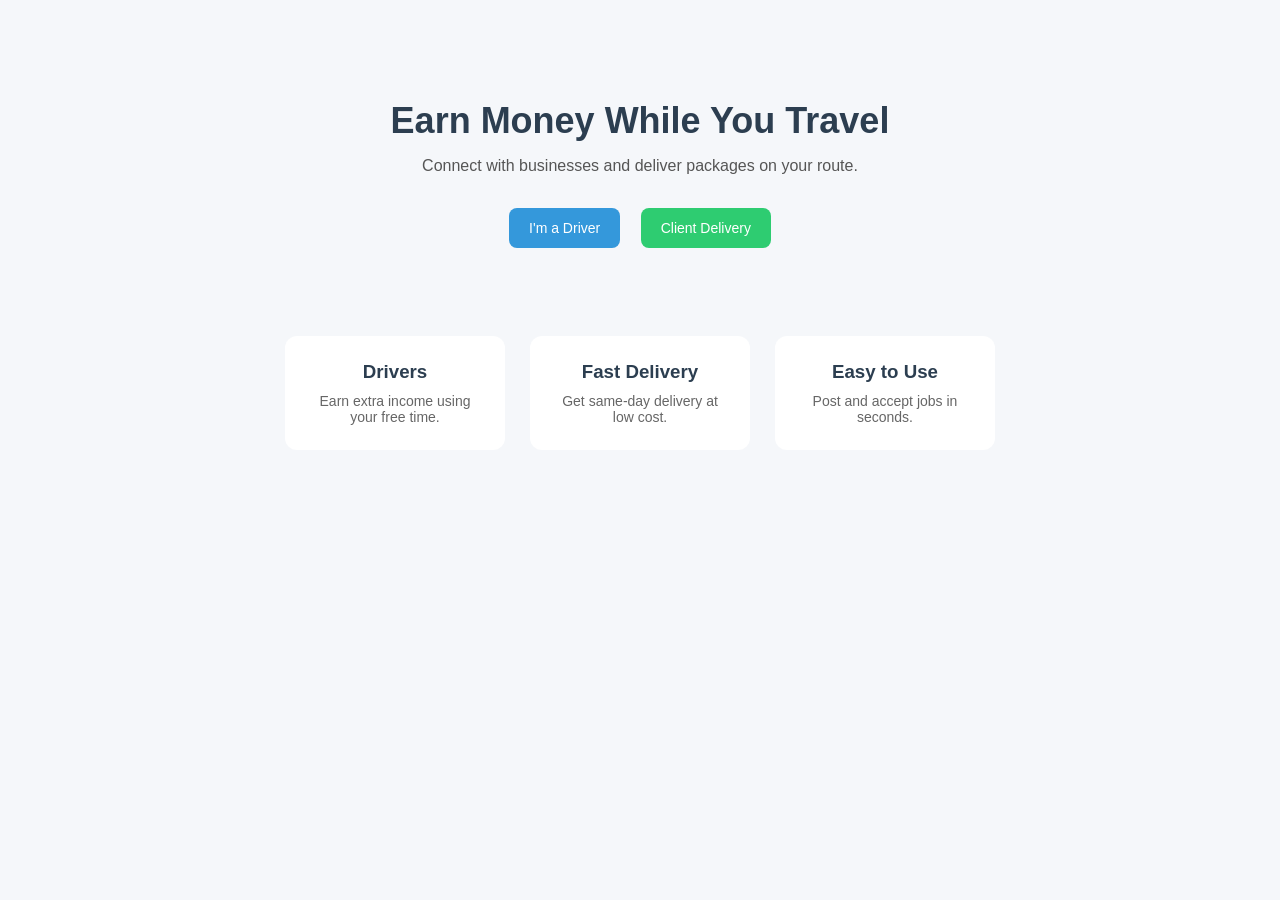
<file: index.html>
<!DOCTYPE html>
<html>
<head>
<title>Delivery Marketplace</title>
<link rel="stylesheet" href="style.css">
</head>
<body>
<div class="hero">
    <h1>Earn Money While You Travel</h1>
    <p>Connect with businesses and deliver packages on your route.</p>

    <div class="buttons">
        <a href="drivers.html" class="btn">I'm a Driver</a>
        <a href="client.html" class="btn secondary">Client Delivery</a>
    </div>
</div>

<div class="features">

    <div class="card">
        <h3> Drivers</h3>
        <p>Earn extra income using your free time.</p>
    </div>

    <div class="card">
        <h3> Fast Delivery</h3>
        <p>Get same-day delivery at low cost.</p>
    </div>

    <div class="card">
        <h3> Easy to Use</h3>
        <p>Post and accept jobs in seconds.</p>
    </div>

</div>

</body>
</html>
</file>
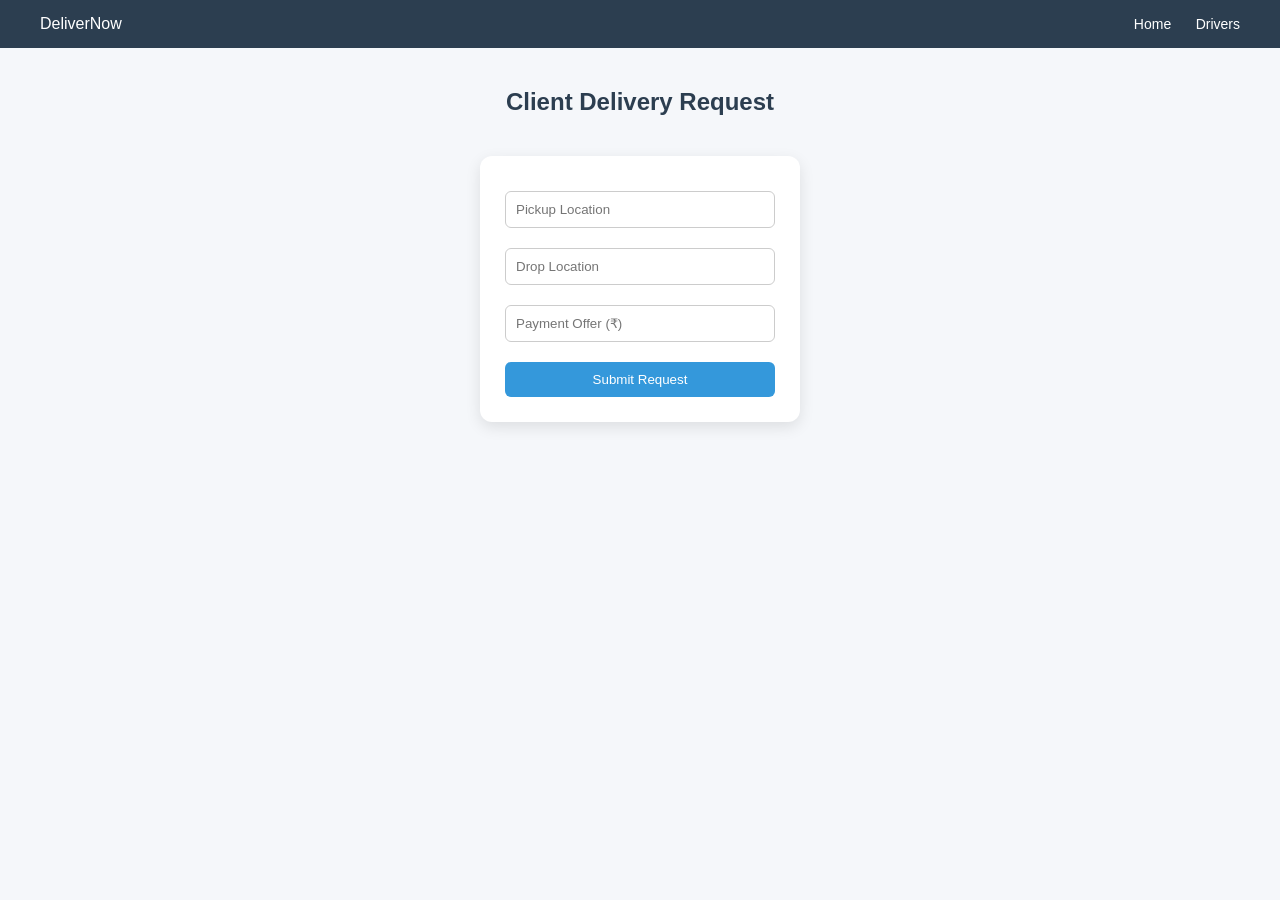
<file: client.html>
<!DOCTYPE html>
<html>
<head>
<title>Client</title>
<link rel="stylesheet" href="style.css">
</head>
<body>

<div class="navbar">
    <div>DeliverNow</div>
    <div class="nav-links">
        <a href="index.html">Home</a>
        <a href="drivers.html">Drivers</a>
    </div>
</div>

<h2 class="page-title">Client Delivery Request</h2>

<div class="form-container">
    <input placeholder="Pickup Location">
    <input placeholder="Drop Location">
    <input placeholder="Payment Offer (₹)">
    <button>Submit Request</button>
</div>

</body>
</html>
</file>
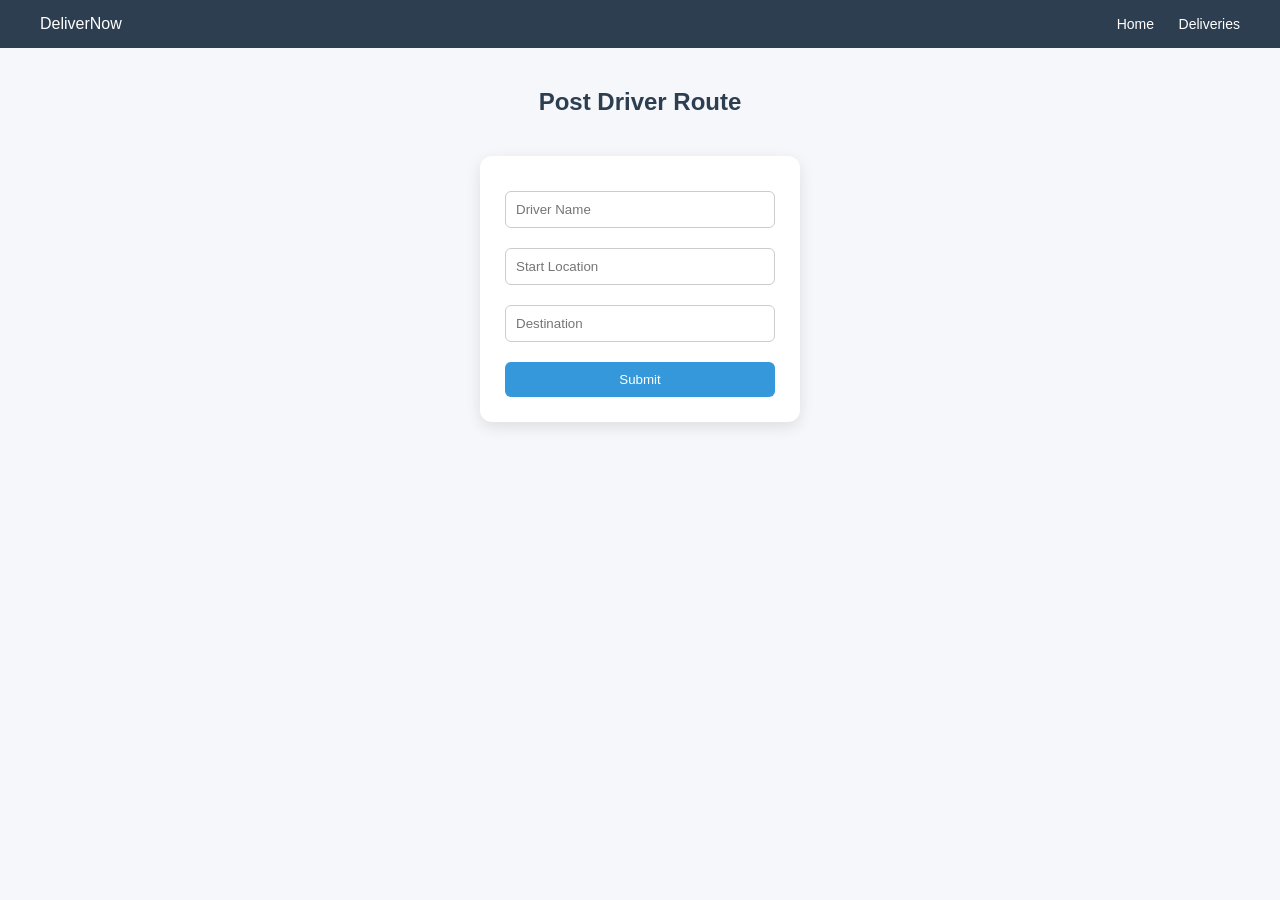
<file: drivers.html>
<!DOCTYPE html>
<html>
<head>
<title>Drivers</title>
<link rel="stylesheet" href="style.css">
</head>
<body>

<div class="navbar">
    <div> DeliverNow</div>
    <div class="nav-links">
        <a href="index.html">Home</a>
        <a href="client.html">Deliveries</a>
    </div>
</div>

<h2 class="page-title">Post Driver Route</h2>

<div class="form-container">
    <input placeholder="Driver Name">
    <input placeholder="Start Location">
    <input placeholder="Destination">
    <button>Submit</button>
</div>

</body>
</html>
</file>
<file: style.css>
*{
    margin:0;
    padding:0;
    box-sizing:border-box;
    font-family: Arial, sans-serif;
}

body{
    background:#f5f7fa;
}

.navbar{
    display:flex;
    justify-content:space-between;
    align-items:center;
    padding:15px 30px;
    background:#2c3e50;
    color:white;
}

.nav-links a{
    color:white;
    margin-left:15px;
    text-decoration:none;
}


.page-title{
    text-align:center;
    margin-top:40px;
    color:#2c3e50;
}


.form-container{
    width:320px;
    margin:40px auto;
    background:white;
    padding:25px;
    border-radius:12px;
    box-shadow:0 5px 15px rgba(0,0,0,0.1);
}

input{
    width:100%;
    padding:10px;
    margin:10px 0;
    border:1px solid #ccc;
    border-radius:6px;
}

input:focus{
    border-color:#3498db;
    outline:none;
}


button{
    width:100%;
    padding:10px;
    margin-top:10px;
    background:#3498db;
    color:white;
    border:none;
    border-radius:6px;
    cursor:pointer;
}

*{
    margin:0;
    padding:0;
    box-sizing:border-box;
    font-family: Arial, sans-serif;
}

body{
    background:#f5f7fa;
}

.navbar{
    display:flex;
    justify-content:space-between;
    align-items:center;
    padding:15px 40px;
    background:#2c3e50;
    color:white;
}

.logo{
    font-size:20px;
    font-weight:bold;
}

.nav-links a{
    color:white;
    margin-left:20px;
    text-decoration:none;
    font-size:14px;
}

.hero{
    text-align:center;
    margin-top:100px;
    padding:0 20px;
}

.hero h1{
    font-size:36px;
    color:#2c3e50;
}

.hero p{
    margin-top:15px;
    color:#555;
    font-size:16px;
}


.buttons{
    margin-top:25px;
}

.btn{
    display:inline-block;
    padding:12px 20px;
    margin:8px;
    border-radius:8px;
    text-decoration:none;
    color:white;
    background:#3498db;
    font-size:14px;
    
}



.btn.secondary{
    background:#2ecc71;
}


.features{
    display:flex;
    justify-content:center;
    gap:25px;
    margin:80px 20px;
    flex-wrap:wrap;
}


.card{
    background:white;
    width:220px;
    padding:25px;
    border-radius:12px;
    text-align:center;
    transition:0.3s;
}



.card h3{
    margin-bottom:10px;
    color:#2c3e50;
}

.card p{
    color:#666;
    font-size:14px;
}
</file>
